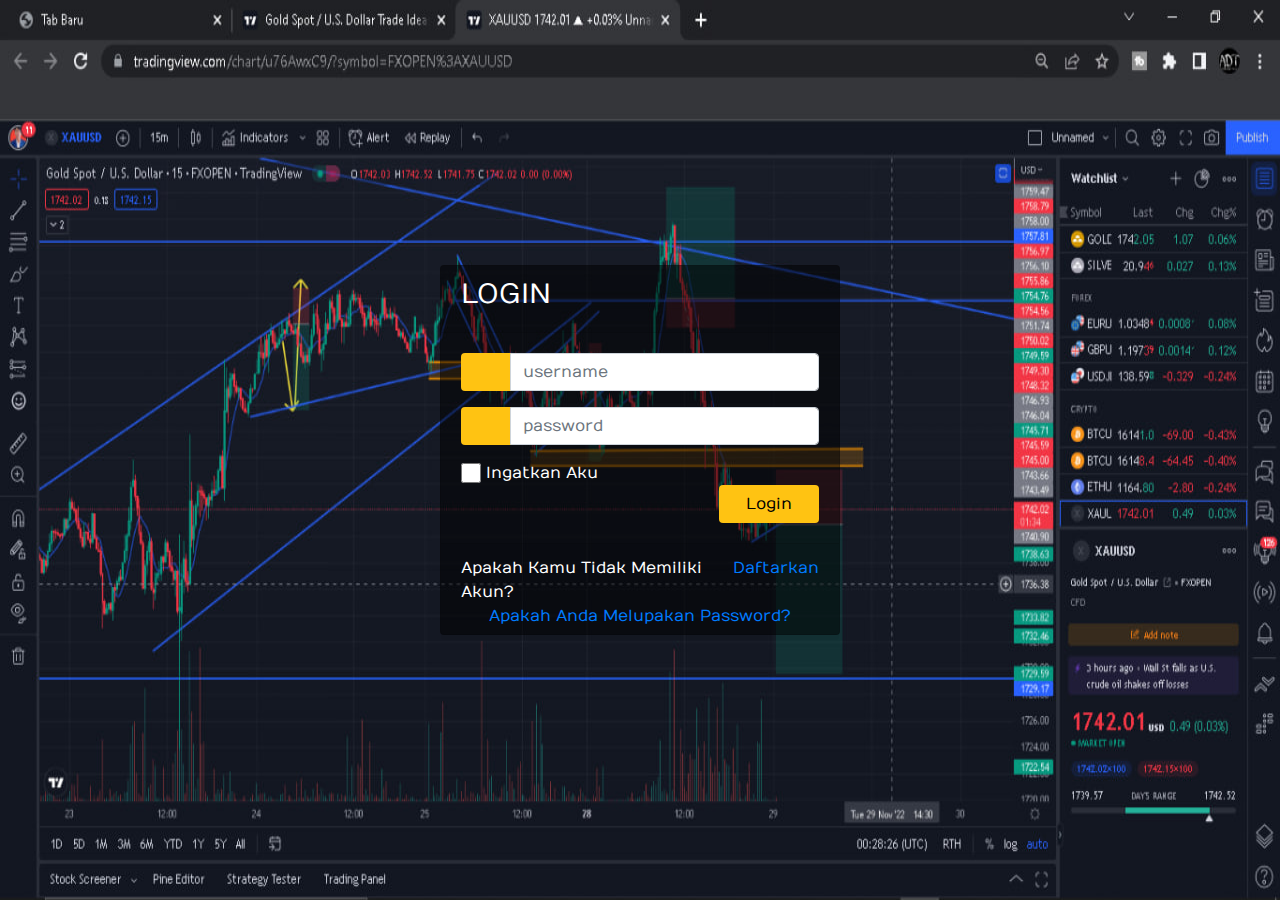
<file: index.html>
<link href="//maxcdn.bootstrapcdn.com/bootstrap/4.1.1/css/bootstrap.min.css" rel="stylesheet" id="bootstrap-css">
<script src="//maxcdn.bootstrapcdn.com/bootstrap/4.1.1/js/bootstrap.min.js"></script>
<script src="//cdnjs.cloudflare.com/ajax/libs/jquery/3.2.1/jquery.min.js"></script>
<!------ Include the above in your HEAD tag ---------->

<!DOCTYPE html>
<html>

<head>
	<title>Halaman Login</title>
	<!--Made with love by Mutiullah Samim -->

	<!--Bootsrap 4 CDN-->
	<link rel="stylesheet" href="https://stackpath.bootstrapcdn.com/bootstrap/4.1.3/css/bootstrap.min.css"
		integrity="sha384-MCw98/SFnGE8fJT3GXwEOngsV7Zt27NXFoaoApmYm81iuXoPkFOJwJ8ERdknLPMO" crossorigin="anonymous">

	<!--Fontawesome CDN-->
	<link rel="stylesheet" href="https://use.fontawesome.com/releases/v5.3.1/css/all.css"
		integrity="sha384-mzrmE5qonljUremFsqc01SB46JvROS7bZs3IO2EmfFsd15uHvIt+Y8vEf7N7fWAU" crossorigin="anonymous">

	<!--Custom styles-->
	<link rel="stylesheet" type="text/css" href="desain.css">
</head>

<body>
	<div class="container">
		<div class="d-flex justify-content-center h-100">
			<div class="card">
				<div class="card-header">
					<h3>LOGIN</h3>
					<div class="d-flex justify-content-end social_icon">
						<span><i class="fab fa-facebook-square"></i></span>
						<span><i class="fab fa-google-plus-square"></i></span>
						<span><i class="fab fa-twitter-square"></i></span>

					</div>
				</div>
				<div class="card-body">
					<form id="loginForm">
						<div class="input-group form-group">
							<div class="input-group-prepend">
								<span class="input-group-text"><i class="fas fa-user"></i></span>
							</div>
							<input type="text" class="form-control" id="username" placeholder="username">

						</div>
						<div class="input-group form-group">
							<div class="input-group-prepend">
								<span class="input-group-text"><i class="fas fa-key"></i></span>
							</div>
							<input type="password" class="form-control" id="password" placeholder="password">
						</div>
						<div class="row align-items-center remember">
							<input type="checkbox">Ingatkan Aku
						</div>
						<div class="form-group">
							<input type="submit" value="Login" class="btn float-right login_btn">
						</div>
					</form>

					<script>
						document.getElementById("loginForm").addEventListener("submit", function (event) {
							event.preventDefault();


							var username = document.getElementById("username").value;
							var password = document.getElementById("password").value;


							if (username === "admin" && password === "admin123") {
								window.location.href = "tes1.html";
							} else if (username === "alberdramadhan@gmail.com" && password === "jinitia123") {
								window.location.href = "tes1.html";
							} else {
								alert("Username atau password salah!");
							}
						});
					</script>
				</div>
				<div class="card-footer">
					<div class="d-flex justify-content-center links">
						Apakah Kamu Tidak Memiliki Akun?<a href="#">Daftarkan</a>
					</div>
					<div class="d-flex justify-content-center">
						<a href="#">Apakah Anda Melupakan Password?</a>
					</div>
				</div>
			</div>
		</div>
	</div>
</body>

</html>
</file>
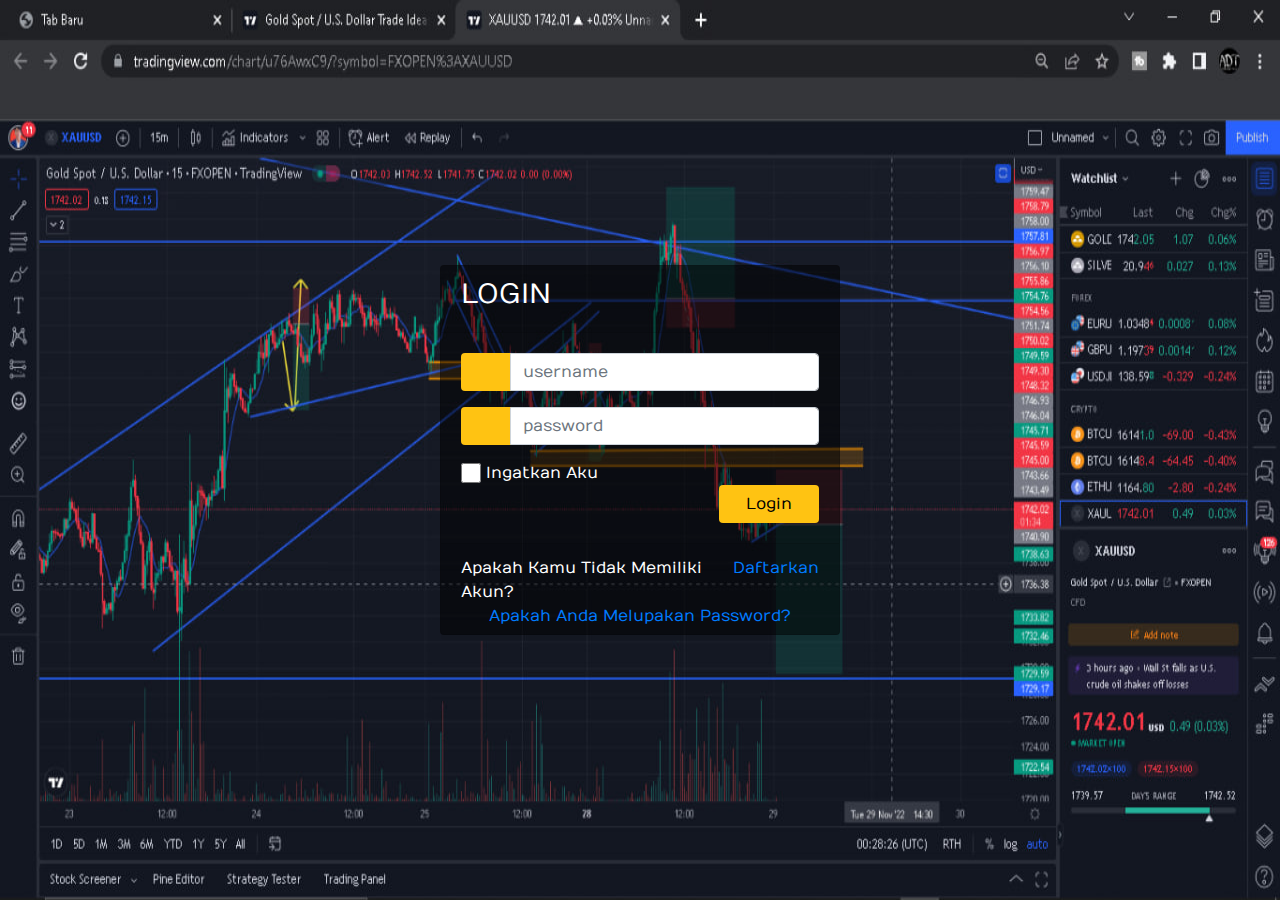
<file: bootsnipp.html>
<link href="//maxcdn.bootstrapcdn.com/bootstrap/4.1.1/css/bootstrap.min.css" rel="stylesheet" id="bootstrap-css">
<script src="//maxcdn.bootstrapcdn.com/bootstrap/4.1.1/js/bootstrap.min.js"></script>
<script src="//cdnjs.cloudflare.com/ajax/libs/jquery/3.2.1/jquery.min.js"></script>
<!------ Include the above in your HEAD tag ---------->

<!DOCTYPE html>
<html>

<head>
	<title>Halaman Login</title>
	<!--Made with love by Mutiullah Samim -->

	<!--Bootsrap 4 CDN-->
	<link rel="stylesheet" href="https://stackpath.bootstrapcdn.com/bootstrap/4.1.3/css/bootstrap.min.css"
		integrity="sha384-MCw98/SFnGE8fJT3GXwEOngsV7Zt27NXFoaoApmYm81iuXoPkFOJwJ8ERdknLPMO" crossorigin="anonymous">

	<!--Fontawesome CDN-->
	<link rel="stylesheet" href="https://use.fontawesome.com/releases/v5.3.1/css/all.css"
		integrity="sha384-mzrmE5qonljUremFsqc01SB46JvROS7bZs3IO2EmfFsd15uHvIt+Y8vEf7N7fWAU" crossorigin="anonymous">

	<!--Custom styles-->
	<link rel="stylesheet" type="text/css" href="desain.css">
</head>

<body>
	<div class="container">
		<div class="d-flex justify-content-center h-100">
			<div class="card">
				<div class="card-header">
					<h3>LOGIN</h3>
					<div class="d-flex justify-content-end social_icon">
						<span><i class="fab fa-facebook-square"></i></span>
						<span><i class="fab fa-google-plus-square"></i></span>
						<span><i class="fab fa-twitter-square"></i></span>

					</div>
				</div>
				<div class="card-body">
					<form id="loginForm">
						<div class="input-group form-group">
							<div class="input-group-prepend">
								<span class="input-group-text"><i class="fas fa-user"></i></span>
							</div>
							<input type="text" class="form-control" id="username" placeholder="username">

						</div>
						<div class="input-group form-group">
							<div class="input-group-prepend">
								<span class="input-group-text"><i class="fas fa-key"></i></span>
							</div>
							<input type="password" class="form-control" id="password" placeholder="password">
						</div>
						<div class="row align-items-center remember">
							<input type="checkbox">Ingatkan Aku
						</div>
						<div class="form-group">
							<input type="submit" value="Login" class="btn float-right login_btn">
						</div>
					</form>

					<script>
						document.getElementById("loginForm").addEventListener("submit", function (event) {
							event.preventDefault();


							var username = document.getElementById("username").value;
							var password = document.getElementById("password").value;


							if (username === "admin" && password === "admin123") {
								window.location.href = "tes1.html";
							} else if (username === "alberdramadhan@gmail.com" && password === "jinitia123") {
								window.location.href = "tes1.html";
							} else {
								alert("Username atau password salah!");
							}
						});
					</script>
				</div>
				<div class="card-footer">
					<div class="d-flex justify-content-center links">
						Apakah Kamu Tidak Memiliki Akun?<a href="#">Daftarkan</a>
					</div>
					<div class="d-flex justify-content-center">
						<a href="#">Apakah Anda Melupakan Password?</a>
					</div>
				</div>
			</div>
		</div>
	</div>
</body>

</html>
</file>
<file: desain.css>
@import url('https://fonts.googleapis.com/css?family=Numans');

html,body{
background-image: url('./tes.jpg');
background-size: 100% 100%;
background-repeat: no-repeat;
height: 100%;
font-family: 'Numans', sans-serif;
}

.container{
height: 100%;
align-content: center;
}

.card{
height: 370px;
margin-top: auto;
margin-bottom: auto;
width: 400px;
background-color: rgba(0,0,0,0.5) !important;
}

.social_icon span{
font-size: 60px;
margin-left: 10px;
color: #FFC312;
}

.social_icon span:hover{
color: white;
cursor: pointer;
}

.card-header h3{
color: white;
}

.social_icon{
position: absolute;
right: 20px;
top: -45px;
}

.input-group-prepend span{
width: 50px;
background-color: #FFC312;
color: black;
border:0 !important;
}

input:focus{
outline: 0 0 0 0  !important;
box-shadow: 0 0 0 0 !important;

}

.remember{
color: white;
}

.remember input
{
width: 20px;
height: 20px;
margin-left: 15px;
margin-right: 5px;
}

.login_btn{
color: black;
background-color: #FFC312;
width: 100px;
}

.login_btn:hover{
color: black;
background-color: white;
}

.links{
color: white;
}

.links a{
margin-left: 4px;
}
</file>
